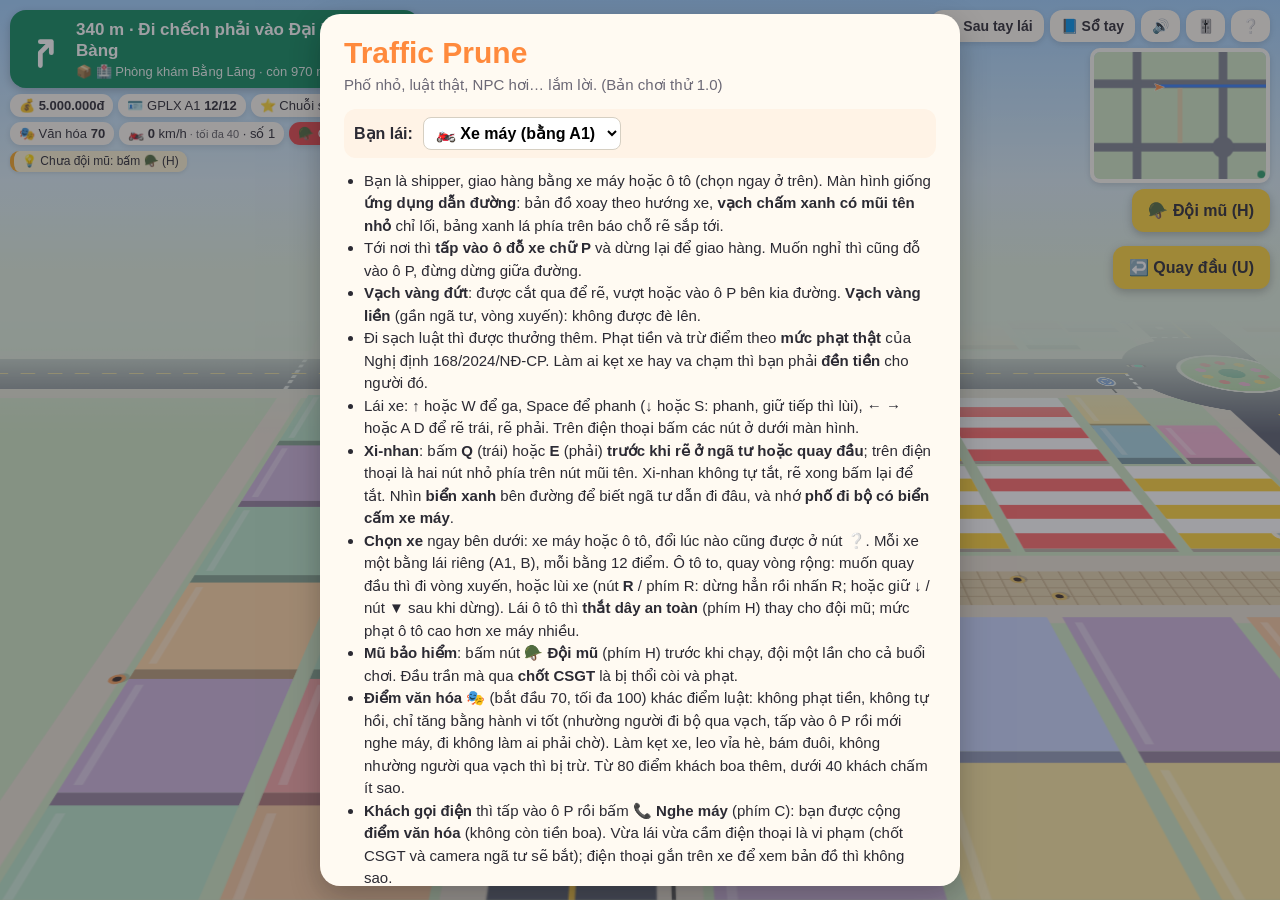
<file: index.html>
<!DOCTYPE html>
<html lang="vi">
<head>
<meta charset="utf-8">
<meta name="viewport" content="width=device-width,initial-scale=1,maximum-scale=1,user-scalable=no">
<title>Traffic Prune · bản chơi thử 1.0</title>
<link rel="icon" href="data:image/svg+xml,%3Csvg xmlns=%22http://www.w3.org/2000/svg%22 viewBox=%220 0 100 100%22%3E%3Ctext y=%22.9em%22 font-size=%2290%22%3E%F0%9F%9B%B5%3C/text%3E%3C/svg%3E">
<link rel="stylesheet" href="css/style.css">
</head>
<body>
<div id="stage"><canvas id="game"></canvas></div>
<div id="flash">📸 Camera phạt nguội đã ghi hình</div>

<div id="top">
  <div id="nav"><div id="navIcon"></div><div id="navTxt"><div id="navMain"></div><div id="navSub"></div></div></div>
  <div id="chips">
    <div class="chip" id="money"></div>
    <div class="chip" id="pts"></div>
    <div class="chip" id="streak"></div>
    <div class="chip" id="cult"></div>
    <div class="chip" id="speed"></div>
    <div class="chip over" id="helmchip" style="display:none"></div>
    <div class="chip" id="callchip" style="display:none"></div>
    <div class="chip" id="sigchip" style="display:none"><b id="sigL">◀</b> <span class="lbl">xi-nhan</span> <b id="sigR">▶</b></div>
  </div>
  <div id="warn"></div>
  <div id="bubble"><b id="bubName"></b><span id="bubText"></span></div>
  <div id="law"></div>
</div>
<div id="right">
  <div id="topbtns">
    <button class="btn" id="viewBtn"></button>
    <button class="btn" id="bookBtn">📘<span class="lbl"> Sổ tay</span></button>
    <button class="btn" id="muteBtn" aria-label="Bật hoặc tắt âm thanh">🔊</button>
    <button class="btn" id="soundBtn" aria-label="Cài đặt âm thanh">🎚️</button>
    <button class="btn" id="helpBtn">❔</button>
  </div>
  <div id="soundPanel" class="chip">
    <label class="srow"><input type="checkbox" id="sndOn"> Bật âm thanh</label>
    <label class="srow">Loại xe <select id="sndBike"><option value="so">Xe số</option><option value="ga">Xe tay ga</option></select></label>
    <label class="srow">Tiếng động <input type="range" id="sndFx" min="0" max="1" step="0.05"></label>
    <label class="srow">Giọng chỉ đường <input type="range" id="sndVoice" min="0" max="1" step="0.05"></label>
    <label class="srow">Giọng NPC <input type="range" id="sndNpc" min="0" max="1" step="0.05"></label>
    <div class="fine" id="sndStatus"></div>
    <button class="btn" id="sndTest">▶ Nghe thử</button>
  </div>
  <canvas id="mini"></canvas>
  <div id="actions">
    <button class="btn act" id="helmBtn">🪖 Đội mũ <span class="key">(H)</span></button>
    <button class="btn act" id="utBtn"><span id="utTxt">↩️ Quay đầu</span> <span class="key">(U)</span></button>
    <button class="btn act ring" id="callBtn" style="display:none">📞 Nghe máy <span class="key">(C)</span></button>
  </div>
</div>

<!-- Góc nhìn "sau tay lái": ghi đông và đồng hồ tốc độ, chỉ hiện khi chọn kiểu nhìn này -->
<div id="cockpit" aria-hidden="true">
  <svg viewBox="0 0 400 150" preserveAspectRatio="xMidYMax meet">
    <path d="M8 96 C70 70 130 62 200 62 C270 62 330 70 392 96" fill="none" stroke="#2b2a33" stroke-width="13" stroke-linecap="round"/>
    <path d="M8 96 C30 86 52 79 76 74" fill="none" stroke="#111" stroke-width="19" stroke-linecap="round"/>
    <path d="M392 96 C370 86 348 79 324 74" fill="none" stroke="#111" stroke-width="19" stroke-linecap="round"/>
    <path d="M150 150 L162 78 C175 66 225 66 238 78 L250 150 Z" fill="#ff8a3d" stroke="#c0703a" stroke-width="2"/>
    <circle cx="200" cy="74" r="45" fill="#23222b" stroke="#fffaf2" stroke-width="4"/>
    <path d="M168 99 A40 40 0 1 1 232 99" fill="none" stroke="#6b6875" stroke-width="3" stroke-linecap="round"/>
    <path d="M226 46 A40 40 0 0 1 232 99" fill="none" stroke="#e5484d" stroke-width="3" stroke-linecap="round"/>
    <g id="needle" transform="rotate(-128 200 74)"><path d="M200 74 L200 40" stroke="#ffb020" stroke-width="3.5" stroke-linecap="round"/></g>
    <circle cx="200" cy="74" r="4" fill="#fffaf2"/>
    <polygon id="sigCkL" points="124,56 146,44 146,68" fill="#ffae00" opacity="0"/>
    <polygon id="sigCkR" points="276,56 254,44 254,68" fill="#ffae00" opacity="0"/>
    <text id="ckSpeed" x="200" y="100" text-anchor="middle" font-size="19" font-weight="700" fill="#fffaf2" font-family="Segoe UI, Roboto, sans-serif">0</text>
    <text id="ckUnit" x="200" y="112" text-anchor="middle" font-size="8.5" fill="#bdbbc7" font-family="Segoe UI, Roboto, sans-serif">km/h</text>
  </svg>
</div>


<!-- Góc nhìn "sau vô lăng" của ô tô (bản 0.12.3): bảng đồng hồ, vô lăng xoay theo hướng lái, đèn xi-nhan, chữ số D/R/P -->
<div id="cockpitCar" aria-hidden="true">
  <svg viewBox="0 0 400 215" preserveAspectRatio="xMidYMax meet">
    <path id="dashCar" d="M0 215 L0 154 C80 142 140 139 200 139 C260 139 320 142 400 154 L400 215 Z" fill="#26252d"/>
    <circle cx="200" cy="112" r="36" fill="#1b1a21" stroke="#fffaf2" stroke-width="3.5"/>
    <path d="M176.4 130.5 A30 30 0 1 1 223.6 130.5" fill="none" stroke="#6b6875" stroke-width="3" stroke-linecap="round"/>
    <path d="M227 98.9 A30 30 0 0 1 223.6 130.5" fill="none" stroke="#e5484d" stroke-width="3" stroke-linecap="round"/>
    <g id="needleCar" transform="rotate(-128 200 112)"><path d="M200 98 L200 83" stroke="#ffb020" stroke-width="3.5" stroke-linecap="round"/></g>
    <text id="ckSpeedCar" x="200" y="119" text-anchor="middle" font-size="18" font-weight="700" fill="#fffaf2" font-family="Segoe UI, Roboto, sans-serif">0</text>
    <text x="200" y="130" text-anchor="middle" font-size="7" fill="#bdbbc7" font-family="Segoe UI, Roboto, sans-serif">km/h</text>
    <polygon id="sigCkLCar" points="130,112 152,100 152,124" fill="#ffae00" opacity="0"/>
    <polygon id="sigCkRCar" points="270,112 248,100 248,124" fill="#ffae00" opacity="0"/>
    <text id="gearCar" x="306" y="122" text-anchor="middle" font-size="26" font-weight="800" fill="#7ee0a1" font-family="Segoe UI, Roboto, sans-serif">P</text>
    <g id="wheelCar" transform="rotate(0 200 192)">
      <circle cx="200" cy="192" r="50" fill="none" stroke="#111" stroke-width="12"/>
      <circle cx="200" cy="192" r="50" fill="none" stroke="#3a3944" stroke-width="3"/>
      <path d="M152 192 L248 192 M200 192 L200 242" stroke="#111" stroke-width="9" stroke-linecap="round"/>
      <circle cx="200" cy="192" r="14" fill="#2f2e38" stroke="#6b6875" stroke-width="2"/>
      <rect x="196" y="139" width="8" height="12" rx="2" fill="#ff8a3d"/>
    </g>
  </svg>
</div>

<div id="controls">
  <div class="padcol">
    <div class="sigrow">
      <button class="sbtn" data-s="-1" aria-label="Xi-nhan trái">◀ xi-nhan</button>
      <button class="sbtn" data-s="1" aria-label="Xi-nhan phải">xi-nhan ▶</button>
    </div>
    <div class="steer">
      <button class="cbtn d-left" data-k="left" aria-label="Rẽ trái">◀</button>
      <button class="cbtn d-right" data-k="right" aria-label="Rẽ phải">▶</button>
    </div>
    <div class="downrow">
      <button class="cbtn d-down" data-k="down" aria-label="Phanh rồi lùi">▼</button>
      <button class="cbtn d-rev" data-k="rev" aria-label="Số lùi (chỉ lùi khi xe đã dừng)">R</button>
    </div>
  </div>
  <div class="pad">
    <button class="cbtn small" data-k="brake">PHANH</button>
    <button class="cbtn small" data-k="up">GA</button>
  </div>
</div>

<div class="overlay" id="start">
  <div class="card">
    <h1>Traffic Prune</h1>
    <p class="tag">Phố nhỏ, luật thật, NPC hơi… lắm lời. (Bản chơi thử 1.0)</p>
    <div class="row" id="vehRow">
      <label for="veh">Bạn lái:</label>
      <select id="veh">
        <option value="bike">🏍️ Xe máy (bằng A1)</option>
        <option value="car">🚗 Ô tô (bằng B)</option>
      </select>
    </div>
    <ul>
      <li>Bạn là shipper, giao hàng bằng xe máy hoặc ô tô (chọn ngay ở trên). Màn hình giống <b>ứng dụng dẫn đường</b>: bản đồ xoay theo hướng xe, <b>vạch chấm xanh có mũi tên nhỏ</b> chỉ lối, bảng xanh lá phía trên báo chỗ rẽ sắp tới.</li>
      <li>Tới nơi thì <b>tấp vào ô đỗ xe chữ P</b> và dừng lại để giao hàng. Muốn nghỉ thì cũng đỗ vào ô P, đừng dừng giữa đường.</li>
      <li><b>Vạch vàng đứt</b>: được cắt qua để rẽ, vượt hoặc vào ô P bên kia đường. <b>Vạch vàng liền</b> (gần ngã tư, vòng xuyến): không được đè lên.</li>
      <li>Đi sạch luật thì được thưởng thêm. Phạt tiền và trừ điểm theo <b>mức phạt thật</b> của Nghị định 168/2024/NĐ-CP. Làm ai kẹt xe hay va chạm thì bạn phải <b>đền tiền</b> cho người đó.</li>
      <li>Lái xe: ↑ hoặc W để ga, Space để phanh (↓ hoặc S: phanh, giữ tiếp thì lùi), ← → hoặc A D để rẽ trái, rẽ phải. Trên điện thoại bấm các nút ở dưới màn hình.</li>
      <li><b>Xi-nhan</b>: bấm <b>Q</b> (trái) hoặc <b>E</b> (phải) <b>trước khi rẽ ở ngã tư hoặc quay đầu</b>; trên điện thoại là hai nút nhỏ phía trên nút mũi tên. Xi-nhan không tự tắt, rẽ xong bấm lại để tắt. Nhìn <b>biển xanh</b> bên đường để biết ngã tư dẫn đi đâu, và nhớ <b>phố đi bộ có biển cấm xe máy</b>.</li>
      <li><b>Chọn xe</b> ngay bên dưới: xe máy hoặc ô tô, đổi lúc nào cũng được ở nút ❔. Mỗi xe một bằng lái riêng (A1, B), mỗi bằng 12 điểm. Ô tô to, quay vòng rộng: muốn quay đầu thì đi vòng xuyến, hoặc lùi xe (nút <b>R</b> / phím R: dừng hẳn rồi nhấn R; hoặc giữ ↓ / nút ▼ sau khi dừng). Lái ô tô thì <b>thắt dây an toàn</b> (phím H) thay cho đội mũ; mức phạt ô tô cao hơn xe máy nhiều.</li>
      <li><b>Mũ bảo hiểm</b>: bấm nút <b>🪖 Đội mũ</b> (phím H) trước khi chạy, đội một lần cho cả buổi chơi. Đầu trần mà qua <b>chốt CSGT</b> là bị thổi còi và phạt.</li>
      <li><b>Điểm văn hóa 🎭</b> (bắt đầu 70, tối đa 100) khác điểm luật: không phạt tiền, không tự hồi, chỉ tăng bằng hành vi tốt (nhường người đi bộ qua vạch, tấp vào ô P rồi mới nghe máy, đi không làm ai phải chờ). Làm kẹt xe, leo vỉa hè, bám đuôi, không nhường người qua vạch thì bị trừ. Từ 80 điểm khách boa thêm, dưới 40 khách chấm ít sao.</li>
      <li><b>Khách gọi điện</b> thì tấp vào ô P rồi bấm <b>📞 Nghe máy</b> (phím C): bạn được cộng <b>điểm văn hóa</b> (không còn tiền boa). Vừa lái vừa cầm điện thoại là vi phạm (chốt CSGT và camera ngã tư sẽ bắt); điện thoại gắn trên xe để xem bản đồ thì không sao.</li>
      <li><b>Rẽ ở ngã tư:</b> bật xi-nhan trước ngã tư là xe tự ôm cua vào đúng làn (cần bật trợ lái bên dưới); bạn lo ga, phanh và đèn. Bấm nút rẽ là tự lái lại.</li>
      <li><b>Quay đầu:</b> bấm nút <b>↩️ Quay đầu</b> (phím U), xe tự bật xi-nhan và quay ngược lại; chỉ làm ở chỗ vạch đứt và khi đường trống. Nút <b>🔊</b> (phím M) tắt hoặc bật tiếng. Tiền công mỗi chuyến tính theo quãng đường.</li>
    </ul>
    <div class="row">
      <label for="xungho">Người trong phố gọi bạn là:</label>
      <select id="xungho">
        <option value="anh">anh</option>
        <option value="chị">chị</option>
        <option value="bác">bác</option>
        <option value="bạn">bạn</option>
        <option value="ông">ông</option>
      </select>
    </div>
    <div class="row">
      <input type="checkbox" id="assist" checked>
      <label for="assist">Trợ lái giữ làn: thả phím rẽ ra là xe tự chạy thẳng theo làn (nên bật khi mới chơi)</label>
    </div>
    <p class="fine">Quyền riêng tư: game chỉ lưu trên chính máy của bạn cách gọi bạn chọn, các lựa chọn ở trên và thống kê cách bạn chơi (số lần mắc mỗi lỗi, tiền, điểm). Không gửi đi đâu cả. Muốn xóa thì vào 📘 Sổ tay.</p>
    <div class="row"><button class="btn primary" id="go">Lên xe!</button></div>
  </div>
</div>

<div class="overlay hidden" id="suspend">
  <div class="card" id="suspendCard"></div>
</div>

<div class="overlay hidden" id="book">
  <div class="card">
    <h2>📘 Sổ tay luật của bạn</h2>
    <div id="bookList"></div>
    <p class="fine">Mức phạt lấy theo Nghị định 168/2024/NĐ-CP (Điều 7, áp dụng cho xe mô tô, xe gắn máy), có hiệu lực từ 01/01/2025. Nghị định 238/2026/NĐ-CP sửa đổi một số điều của Nghị định 168, có hiệu lực từ 15/8/2026. Trước khi phát hành rộng, cần đối chiếu lại các mức này với văn bản gốc. Luật ngoài đời: giấy phép lái xe có 12 điểm và được phục hồi đủ 12 điểm nếu 12 tháng không bị trừ điểm. Bị trừ hết điểm thì không được lái xe; sau ít nhất 6 tháng mới được kiểm tra kiến thức pháp luật để phục hồi điểm (khoản 3 Điều 58 Luật Trật tự, an toàn giao thông đường bộ 2024). Trong game: cứ 5 chuyến sạch liên tiếp thì hồi 1 điểm.</p>
    <div class="row">
      <button class="btn primary" id="bookClose">Chạy tiếp</button>
      <button class="btn" id="resetBtn">Xóa dữ liệu và chơi lại từ đầu</button>
    </div>
  </div>
</div>

<!-- Thứ tự nạp quan trọng: dữ liệu trước, game.js sau cùng -->
<script src="js/luat.js"></script>
<script src="js/cau-thoai.js"></script>
<script src="js/ban-do.js"></script>
<script src="js/ve-nen.js"></script>
<script src="js/am-thanh.js"></script>
<script src="js/game.js"></script>
</body>
</html>
</file>
<file: css/style.css>
:root{
    --ink:#2b2a33; --paper:#fffaf2; --accent:#ff8a3d; --good:#2f9e6b; --bad:#e5484d; --nav:#0f8a5f;
    font-family: "Segoe UI", Roboto, "Helvetica Neue", Arial, sans-serif;
  }
  *{box-sizing:border-box}
  html,body{margin:0;height:100%;overflow:hidden;background:#cfe6c4;color:var(--ink);
    -webkit-user-select:none;user-select:none;touch-action:none}
  #stage{position:fixed;inset:0;overflow:hidden;background:linear-gradient(to bottom,#9fd0ff 0%,#d9ecf5 20%,#dfeede 30%,#dfeede 100%)}
  #game{position:absolute;display:block;transform-origin:50% 100%;will-change:transform}
  #top{position:fixed;left:10px;top:10px;width:min(410px,calc(100vw - 20px));display:flex;flex-direction:column;gap:6px;pointer-events:none;z-index:3}
  #nav{display:flex;gap:10px;align-items:center;background:var(--nav);color:#fff;border-radius:16px;padding:9px 12px;box-shadow:0 3px 10px rgba(0,0,0,.22)}
  #navIcon{flex:0 0 44px;height:44px}
  #navIcon svg{width:44px;height:44px;stroke:#fff;stroke-width:2.6;fill:none;stroke-linecap:round;stroke-linejoin:round}
  #navMain{font-size:17px;font-weight:700;line-height:1.25}
  #navSub{font-size:13px;opacity:.92;margin-top:2px;white-space:nowrap;overflow:hidden;text-overflow:ellipsis}
  #navTxt{min-width:0;flex:1}
  #chips{display:flex;flex-wrap:wrap;gap:5px}
  .chip{background:rgba(255,250,242,.95);border-radius:11px;padding:4px 9px;font-size:13px;box-shadow:0 2px 6px rgba(0,0,0,.12);white-space:nowrap}
  .chip b{font-weight:700}
  .chip .lim{font-size:11px;opacity:.75}
  .chip.near{background:#ffd666}
  .chip.good{background:#c9f0d6}
  .chip.over{background:#e5484d;color:#fff}
  #money.neg{color:var(--bad)}
  #warn{display:none;background:#fff3cd;border-left:5px solid #f5a623;border-radius:11px;padding:6px 10px;font-size:13.5px;line-height:1.35;box-shadow:0 2px 6px rgba(0,0,0,.12)}
  #bubble{display:none;background:var(--paper);border:2px solid var(--accent);border-radius:16px;padding:9px 13px;font-size:15px;line-height:1.4;box-shadow:0 4px 12px rgba(0,0,0,.2)}
  #bubName{display:block;color:#c4581c;font-size:13px;margin-bottom:2px}
  #law{display:none;background:rgba(255,250,242,.97);border-left:6px solid var(--bad);border-radius:14px;padding:9px 13px;font-size:13.5px;line-height:1.42;
    box-shadow:0 4px 14px rgba(0,0,0,.18)}
  #law.good{border-left-color:var(--good)}
  #law .lawx{display:none}
  #law{pointer-events:auto}
  #law small{color:#6b6875}
  #right{position:fixed;right:10px;top:10px;display:flex;flex-direction:column;align-items:flex-end;gap:6px;z-index:3}
  #topbtns{display:flex;gap:6px}
  .btn{border:0;border-radius:12px;background:var(--paper);padding:8px 11px;font-size:14px;font-weight:600;color:var(--ink);
    box-shadow:0 2px 6px rgba(0,0,0,.15);cursor:pointer}
  .btn.primary{background:var(--accent);color:#fff;font-size:18px;padding:12px 26px}
  #actions{display:flex;flex-direction:column;align-items:flex-end;gap:6px;pointer-events:auto}
  .btn.act{font-size:16px;padding:12px 16px;background:#ffd43b;color:#2b2a33;box-shadow:0 3px 10px rgba(0,0,0,.25)}
  .btn.act.ring{background:#2f9e6b;color:#fff;animation:ringpulse 1s infinite}
  @keyframes ringpulse{0%,100%{transform:scale(1)}50%{transform:scale(1.07)}}
  body.touch .key{display:none}
  #mini{width:180px;height:135px;border-radius:10px;border:4px solid rgba(255,250,242,.92);box-shadow:0 2px 6px rgba(0,0,0,.15);pointer-events:none}
  #flash{position:fixed;inset:0;background:rgba(255,255,255,.85);display:flex;align-items:flex-start;justify-content:center;padding-top:30vh;
    font-size:22px;font-weight:700;color:var(--bad);opacity:0;pointer-events:none;z-index:4}
  #cockpit{position:fixed;left:50%;bottom:0;width:min(560px,100vw);transform:translateX(-50%);display:none;pointer-events:none;z-index:2}
  #cockpit svg{display:block;width:100%;height:auto}
  body.bike #cockpit{display:block}
  body.car #cockpit{display:none}
  #cockpitCar{position:fixed;left:50%;bottom:0;width:min(560px,100vw);transform:translateX(-50%);display:none;pointer-events:none;z-index:2}
  #cockpitCar svg{display:block;width:100%;height:auto}
  body.bike.car #cockpitCar{display:block}
  /* trên điện thoại bảng đồng hồ nằm phía trên hàng nút, phía dưới là nền tối cho dễ nhìn nút */
  /* bản 0.12.4: trên điện thoại chỉ giữ ô đồng hồ nhỏ và nửa vành vô lăng mờ, đặt phía trên hàng nút, không còn nền tối che đường */
  body.bike.car.touch #cockpitCar{bottom:200px;width:190px}
  body.bike.car.touch #dashCar{display:none}
  body.bike.car.touch #wheelCar{opacity:.55}
  #vehRow{background:#fff3e6;border-radius:12px;padding:8px 10px;font-weight:600}
  #vehRow select{font-size:16px;font-weight:600}   /* ô tô: bản 0.12.1 mới có vô lăng */
  /* trên điện thoại ghi đông nằm phía trên hàng nút; thân xe kéo dài xuống mép dưới màn hình */
  body.bike.touch #cockpit::after{content:'';display:block;height:92px;width:25%;margin:0 auto;background:#ff8a3d;border-left:2px solid #c0703a;border-right:2px solid #c0703a;box-sizing:border-box}
  #controls{position:fixed;left:0;right:0;bottom:0;height:200px;display:none;justify-content:space-between;align-items:flex-end;padding:0 14px 16px;pointer-events:none;z-index:3}
  body.touch #controls{display:flex}
  .pad{display:flex;gap:12px;pointer-events:auto}
  .cbtn{width:78px;height:78px;border-radius:50%;border:0;background:rgba(255,250,242,.88);font-size:28px;font-weight:700;color:var(--ink);
    box-shadow:0 3px 8px rgba(0,0,0,.2);touch-action:none}
  .cbtn.on{background:var(--accent);color:#fff}
  .cbtn.small{font-size:15px}
  .padcol{display:flex;flex-direction:column;gap:8px;align-items:stretch;pointer-events:none}
  .sigrow{display:flex;justify-content:space-between;gap:10px;pointer-events:auto}
  .sbtn{flex:1;height:38px;border-radius:19px;border:0;background:rgba(255,236,179,.92);color:#8a5a00;font-size:13px;font-weight:700;
    box-shadow:0 3px 8px rgba(0,0,0,.2);touch-action:none;padding:0 8px;white-space:nowrap}
  .sbtn:active{background:#ffae00;color:#fff}
  #sigchip b{color:#e08a00;font-size:15px;transition:opacity .05s}
  /* hai nút rẽ to, cạnh nhau; nút lùi nhỏ hơn nằm giữa bên dưới */
  .steer{display:flex;gap:10px;pointer-events:auto;touch-action:none}
  .steer .cbtn{width:76px;height:76px;font-size:28px}
  .padcol .downrow{display:flex;gap:10px;justify-content:center}
  .padcol .d-down,.padcol .d-rev{width:56px;height:56px;font-size:22px;pointer-events:auto}
  .d-rev{display:none;font-size:20px}
  body.car .d-rev{display:block}
  @media (min-width:1000px){
    #bubble{position:fixed;top:12px;left:440px;right:210px;margin:0 auto;max-width:470px}
    #law{position:fixed;left:10px;bottom:10px;width:400px}
  }
  @media (max-width:999px){
    #right{top:82px}
    #mini{display:none}
    #chips{max-width:calc(100% - 150px)}
    .btn{padding:6px 9px;font-size:13px}
  }
  /* điện thoại: bảng phạt chỉ chiếm vài dòng, chạm vào là ẩn; chi tiết xem ở 📘 Sổ tay */
  @media (max-width:999px){
    #law{padding:6px 10px;font-size:12px;line-height:1.3;background:rgba(255,250,242,.9)}
    #law .lawin{display:-webkit-box;-webkit-box-orient:vertical;-webkit-line-clamp:3;overflow:hidden}
    #law .lawx{display:block;font-size:10px;color:#8b8896;text-align:right;margin-top:1px}
  }
  @media (max-width:600px){ .cbtn{width:70px;height:70px} .steer .cbtn{width:72px;height:72px} .padcol .d-down,.padcol .d-rev{width:56px;height:56px} #navMain{font-size:15.5px} #law{font-size:12.5px} .lbl{display:none} #chips{max-width:calc(100% - 185px)} }
  /* điện thoại cầm ngang: màn hình thấp nên bỏ chữ nhãn trên các ô thông tin cho gọn, khỏi đè lên nút điều khiển */
  @media (max-height:450px){ .lbl{display:none} #chips{max-width:calc(100% - 185px)} }
  .overlay{position:fixed;inset:0;background:rgba(43,42,51,.45);display:flex;align-items:center;justify-content:center;padding:14px;z-index:10}
  .overlay.hidden{display:none}
  .card{background:var(--paper);border-radius:20px;max-width:640px;width:100%;max-height:calc(100vh - 28px);overflow:auto;padding:22px 24px;box-shadow:0 10px 30px rgba(0,0,0,.25);
    -webkit-user-select:text;user-select:text}
  .card h1{margin:0 0 4px;font-size:30px;color:var(--accent)}
  .card h2{margin:0 0 10px;font-size:22px}
  .card p,.card li{font-size:15px;line-height:1.5}
  .card ul{padding-left:20px;margin:8px 0}
  .tag{color:#6b6875;margin:0 0 12px}
  .row{display:flex;gap:10px;align-items:center;flex-wrap:wrap;margin:12px 0}
  select{font-size:15px;padding:6px 8px;border-radius:8px;border:1px solid #d6cfc2;background:#fff}
  input[type=checkbox]{width:18px;height:18px}
  .lawitem{border:1px solid #eadfcd;border-radius:12px;padding:10px 12px;margin:8px 0;font-size:14px;line-height:1.45}
  .lawitem .cnt{float:right;font-weight:700}
  .lawitem .cnt.z{color:var(--good)}
  .lawitem .cnt.nz{color:var(--bad)}
  .fine{color:#6b6875;font-size:12.5px}
  #soundPanel{display:none;flex-direction:column;gap:8px;width:250px;white-space:normal;padding:10px 12px;font-size:14px}
  #soundPanel.open{display:flex}
  .srow{display:flex;align-items:center;justify-content:space-between;gap:8px}
  .srow input[type=range]{width:120px}

  /* =========================================================
     Bản 1.2c (18/11/2026): GIAO DIỆN GỌN KHI LÁI, áp dụng cho mọi góc nhìn (chép từ thu-3d/giao-dien-gon.css, bỏ tiền tố body.v3d).
     Mục tiêu: chữ cảnh báo, nhắc nhở không che tầm nhìn; vùng phía trước xe (nửa giữa màn hình) luôn thoáng.
     Nội dung dòng nhắc đã được rút ngắn thẳng trong updHUD() (js/game.js); căn cứ pháp lý xem ở 📘 Sổ tay.
     ========================================================= */
  #warn{align-self:flex-start;max-width:100%;padding:3px 8px;font-size:12px;line-height:1.3;white-space:nowrap;overflow:hidden;text-overflow:ellipsis;
    background:rgba(255,243,205,.9);border-left-width:4px;border-radius:9px;box-shadow:0 1px 4px rgba(0,0,0,.12)}
  #bubble{align-self:flex-start;max-width:100%;padding:4px 9px;font-size:12.5px;line-height:1.32;max-height:calc(2.64em + 10px);overflow:hidden;
    border-width:1.5px;border-radius:11px;background:rgba(255,250,242,.88);box-shadow:0 2px 6px rgba(0,0,0,.14);pointer-events:auto}
  #bubName{display:inline;font-size:11.5px;margin:0 5px 0 0}
  body.co-law #bubble{display:none !important}   /* đang có bảng phạt thì không chồng thêm khung lời thoại */
  #law{padding:5px 9px;font-size:12px;line-height:1.3;border-left-width:4px;border-radius:11px;background:rgba(255,250,242,.9);box-shadow:0 2px 8px rgba(0,0,0,.14)}
  #law .lawin{display:-webkit-box;-webkit-box-orient:vertical;-webkit-line-clamp:2;overflow:hidden}
  #law .lawx,#law small{display:none}
  #law .lawin br{display:none}
  @media (min-width:1000px){
    #bubble{position:static;margin:0;max-width:410px;left:auto;right:auto;top:auto}
    #law{width:360px}
    #law .lawin{-webkit-line-clamp:3}
  }
  @media (max-width:999px){
    #top{left:6px;top:6px;width:min(410px,calc(100vw - 12px));gap:4px}
    #nav{gap:8px;padding:5px 9px;border-radius:12px;box-shadow:0 2px 6px rgba(0,0,0,.2)}
    #navIcon{flex-basis:30px;height:30px}
    #navIcon svg{width:30px;height:30px}
    #navMain{font-size:13.5px;line-height:1.2;display:-webkit-box;-webkit-box-orient:vertical;-webkit-line-clamp:2;overflow:hidden}
    #navSub{font-size:11px;margin-top:1px}
    #chips{gap:3px;max-width:calc(100% - 172px)}
    .chip{padding:2px 6px;font-size:11.5px;border-radius:9px;box-shadow:0 1px 3px rgba(0,0,0,.12)}
    .chip .lim{display:none}
    #helmchip{display:none !important}   /* đã có nút 🪖 / 💺 và dòng nhắc */
    #right{right:6px;top:58px;gap:4px}
    #topbtns{gap:4px}
    #topbtns .btn{padding:4px 7px;font-size:12px;border-radius:9px}
    .btn.act{font-size:13px;padding:7px 10px;border-radius:10px}
    #warn{font-size:11.5px}
  }
  /* điện thoại cầm ngang: cụm chữ bên trái hẹp lại để chừa giữa màn hình */
  @media (max-height:500px){
    #top{width:min(300px,40vw)}
    #chips{max-width:100%}
    #navMain{-webkit-line-clamp:1}
    #right{top:6px}
    #law .lawin{-webkit-line-clamp:2}
    /* ô tô góc sau vô lăng: bảng đồng hồ nhỏ nằm giữa mép dưới (hai bên là cụm nút điều khiển), không còn đứng cao 200 điểm làm hẹp dải đường */
    body.bike.car.touch #cockpitCar{bottom:4px;width:150px}
  }
  /* ba nút hành động (🪖, ↩️, 📞) cách xa nhau hơn để ngón tay không rơi nhầm sang nút kế bên khi một nút biến mất */
  #actions{gap:14px}
</file>
